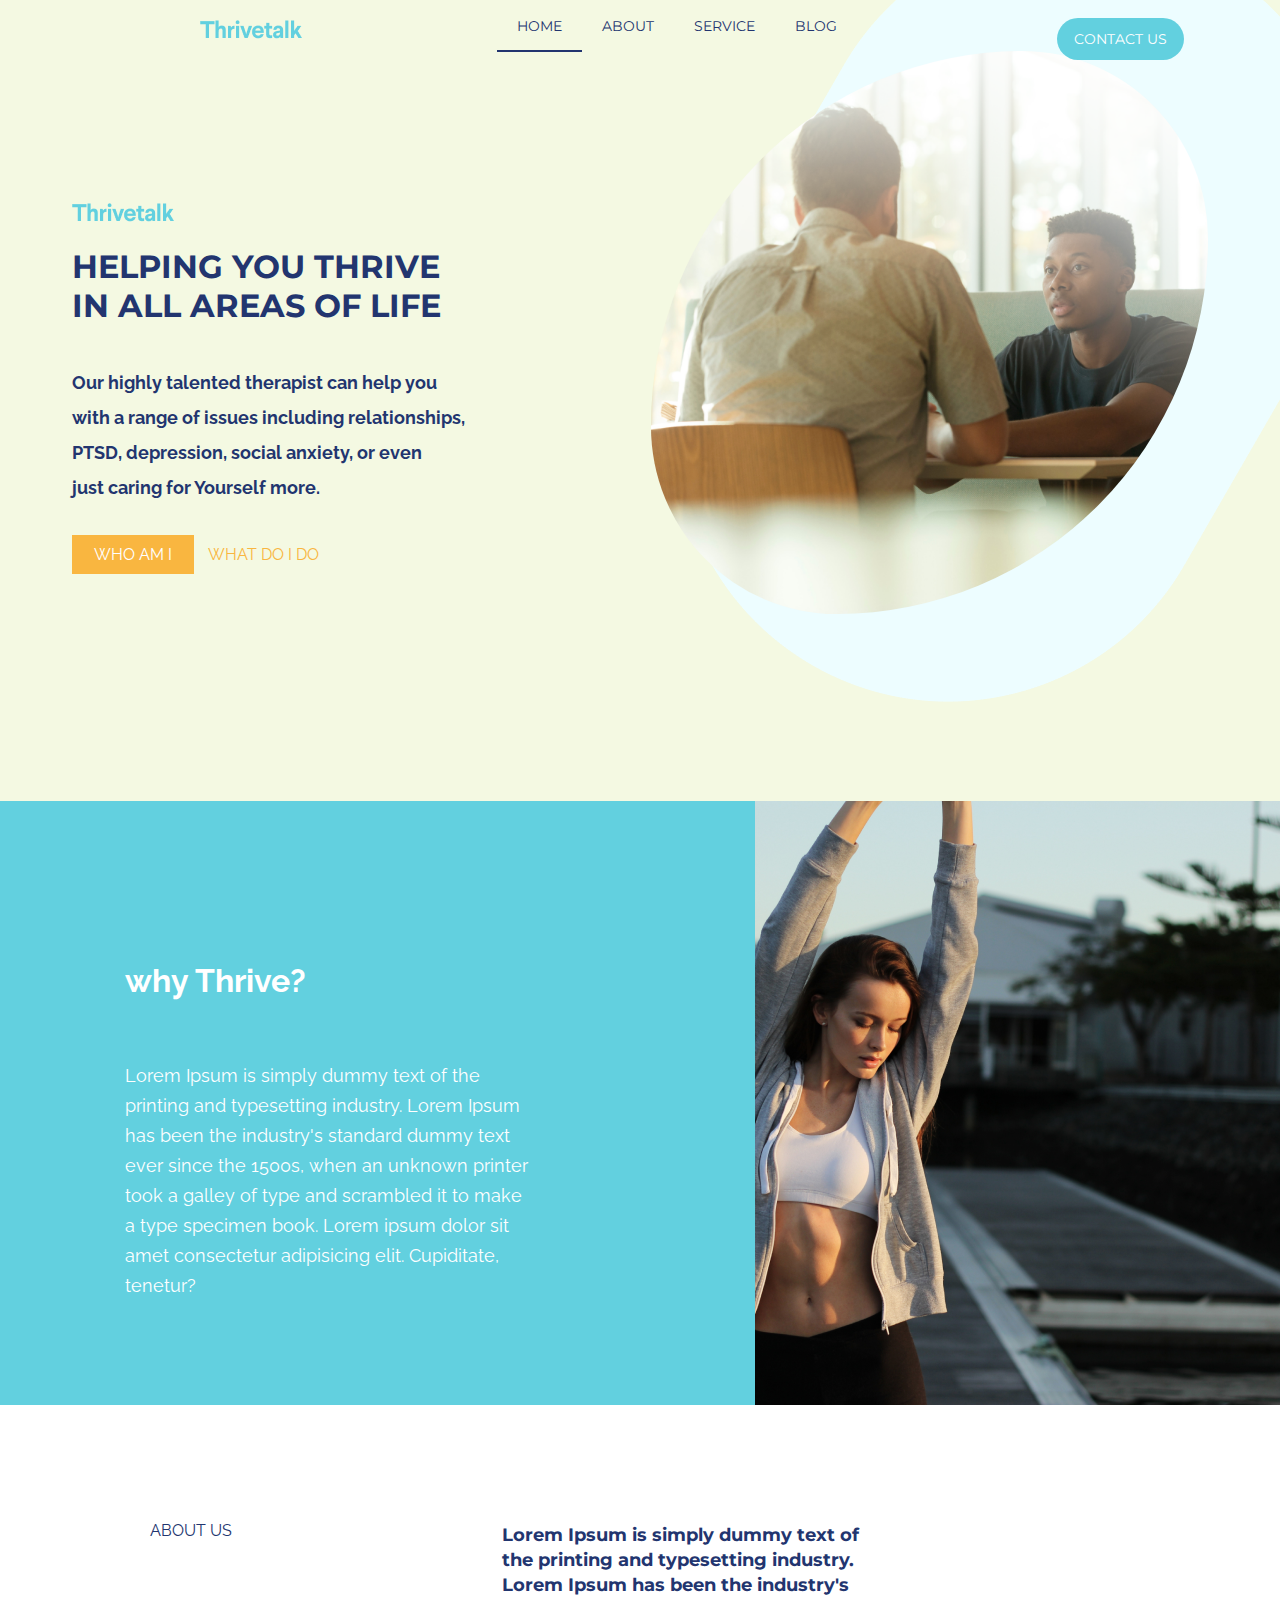
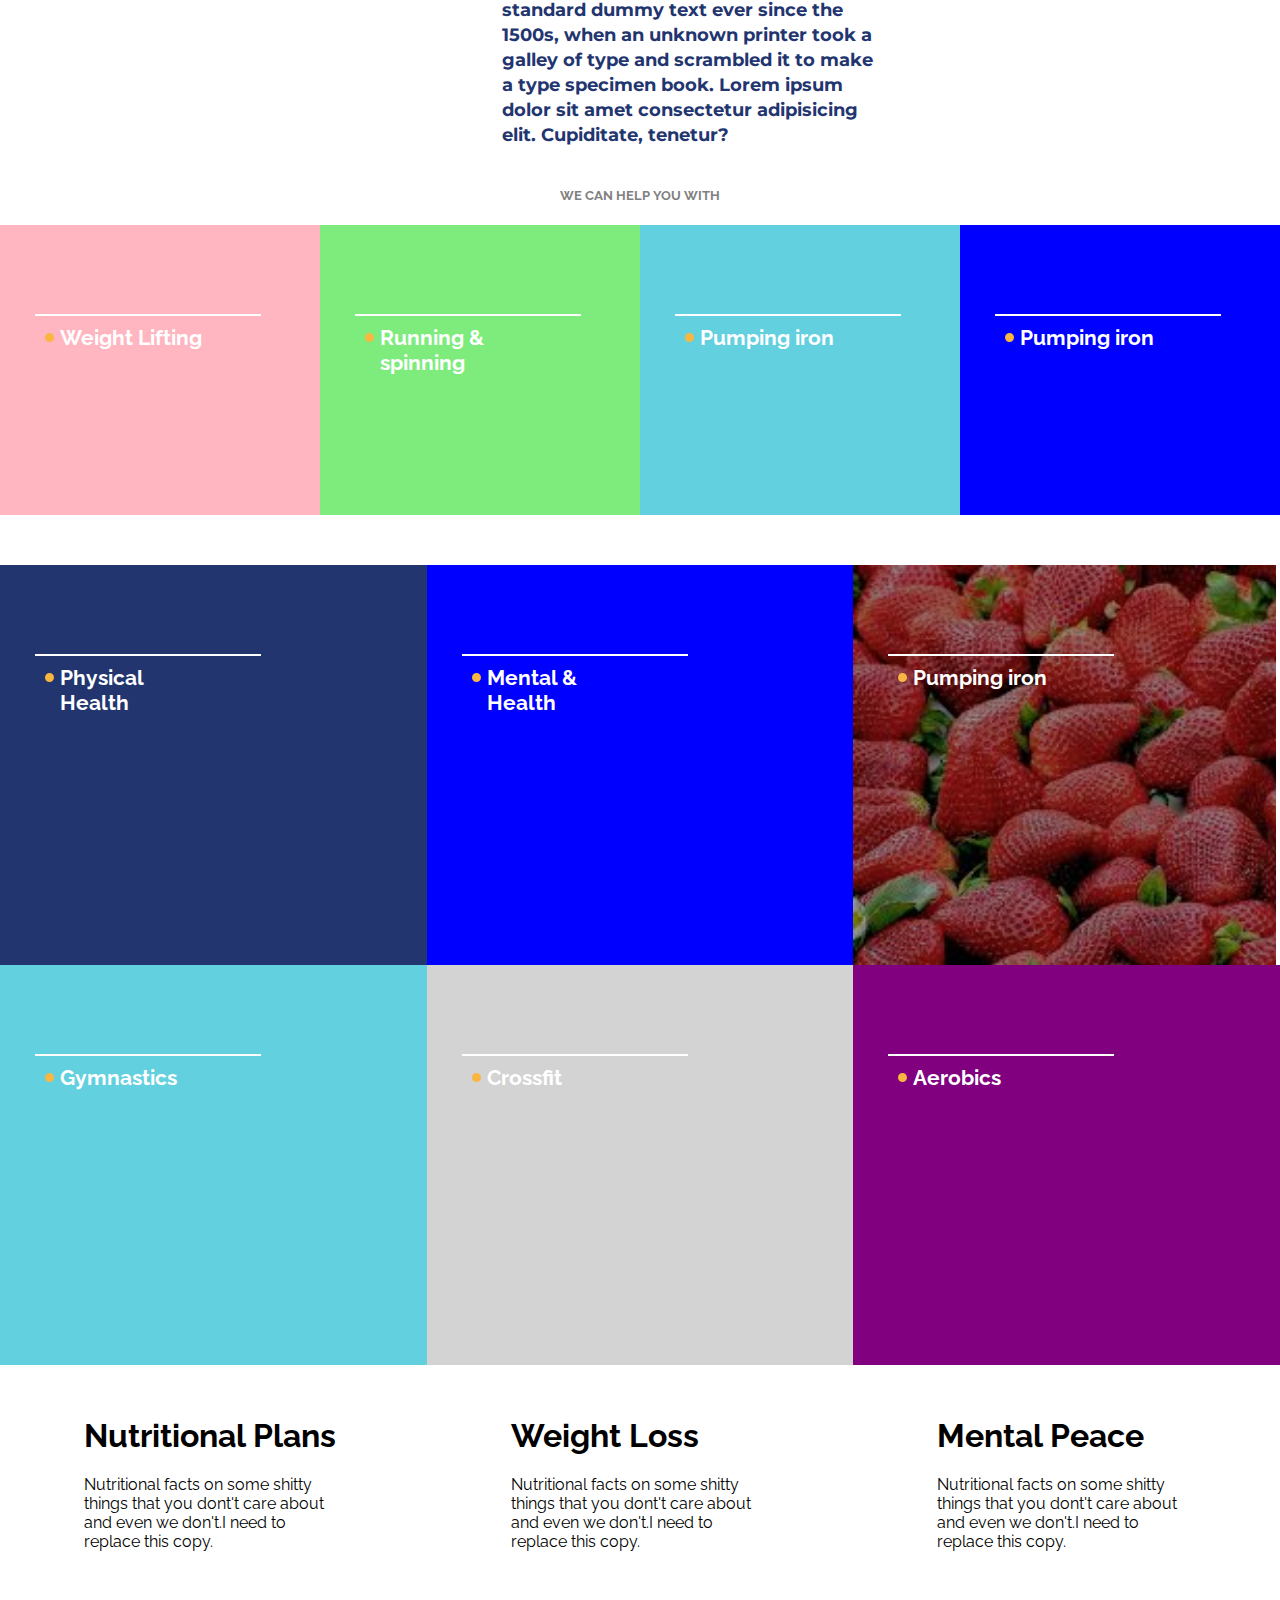
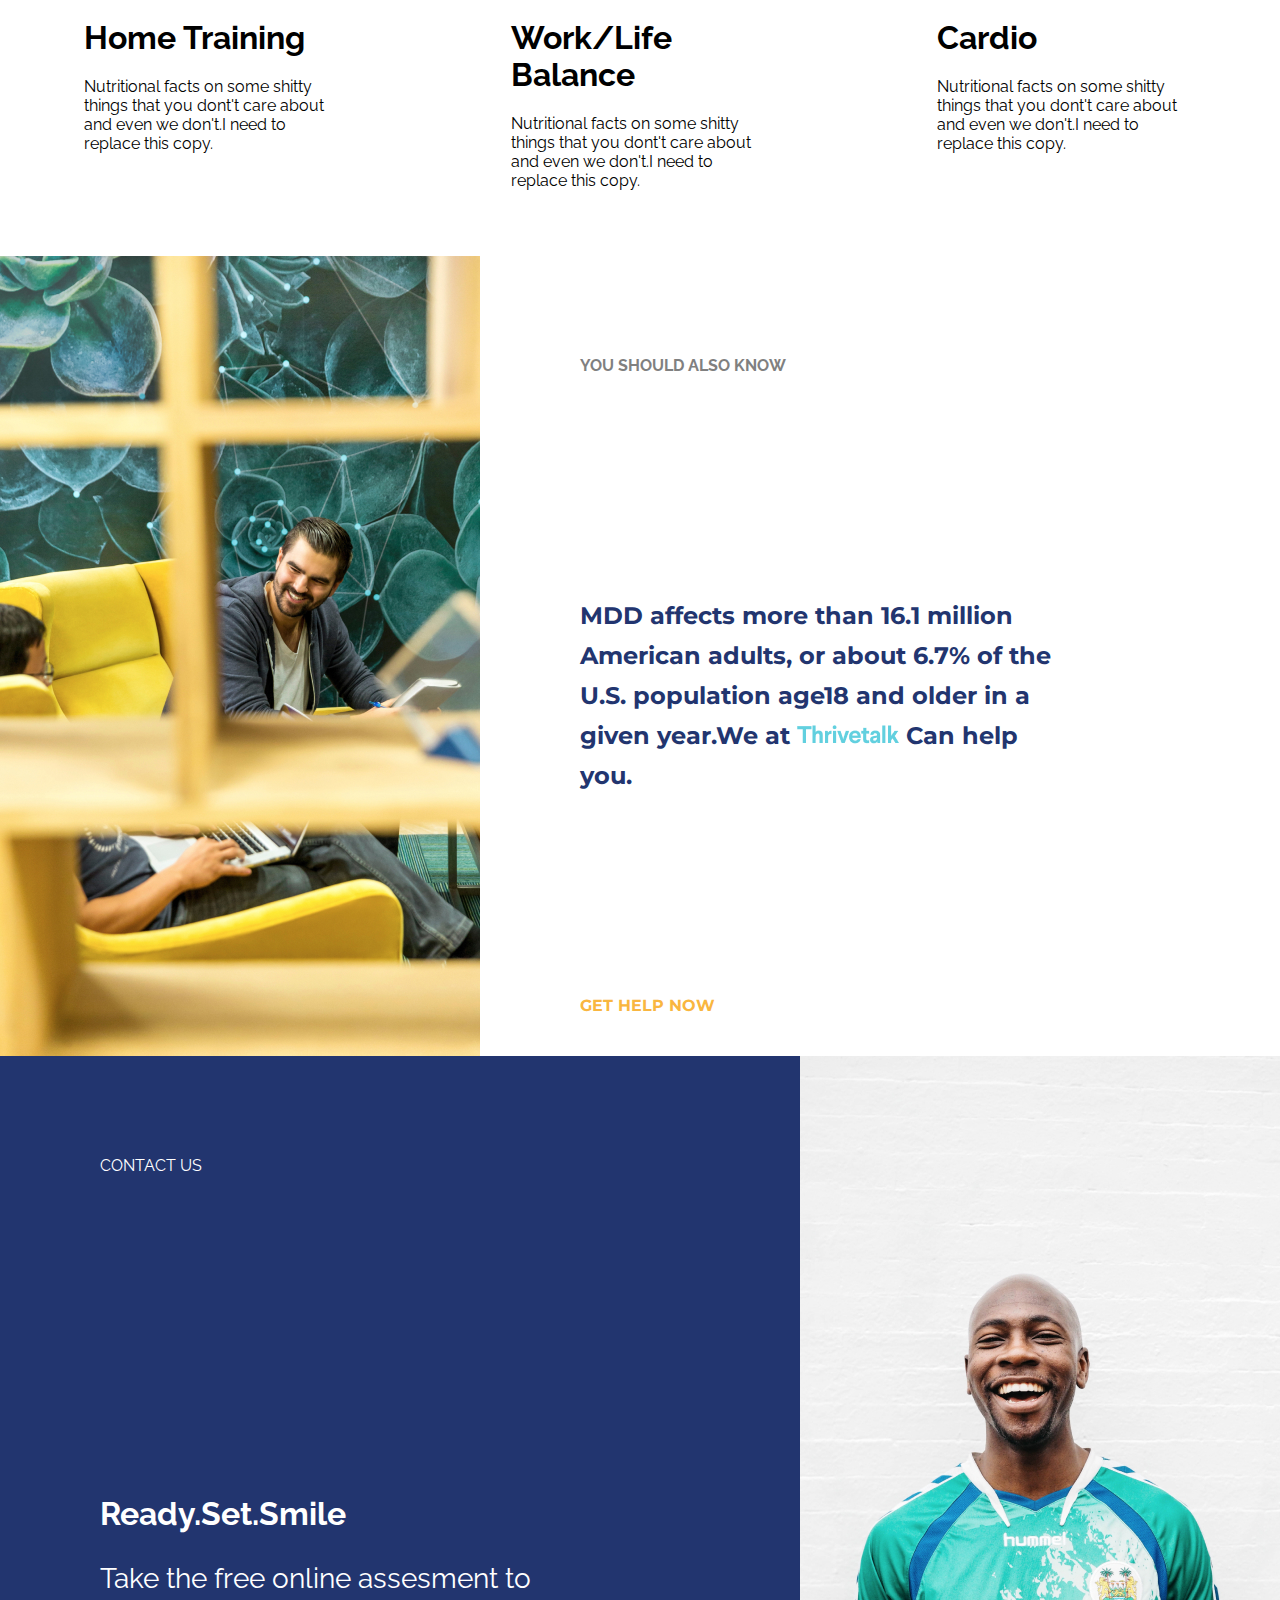
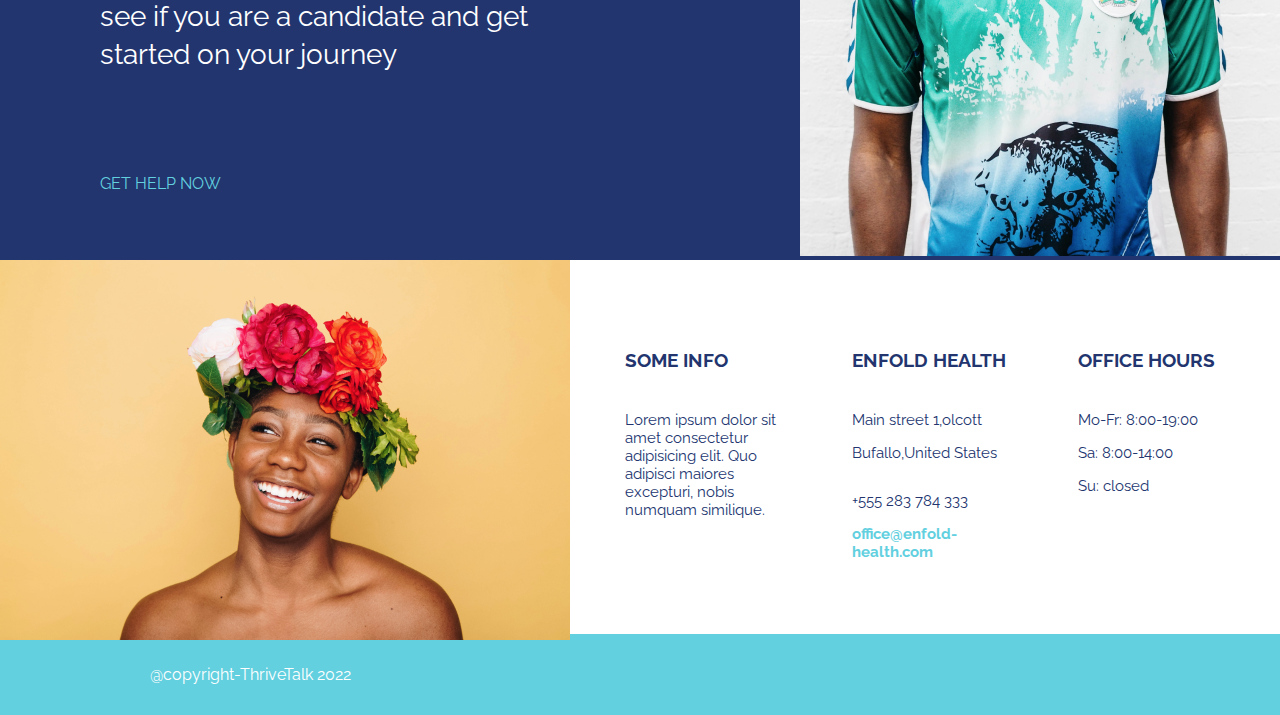
<file: index.html>
<!DOCTYPE html>
<html lang="en">
<head>
    <meta charset="UTF-8">
    <meta http-equiv="X-UA-Compatible" content="IE=edge">
    <meta name="viewport" content="width=device-width, initial-scale=1.0">
    <link rel="icon" type="webp" href="./Thrivetalk.ico">
    <link rel="stylesheet" href="css/project3.css">
    <title>Project3</title>
</head>
<body>
    <header class="main">
        <nav class="main-nav">
            <div class="logo">
                <img src="./images/Thrivetalk.png" alt="">
            </div>
            <ul class="main-list">
                <li class="nav-list"><a class="nav-link link-h" href="#">HOME</a></li>
                <li class="nav-list"><a class="nav-link link-h2" href="#">ABOUT</a></li>
                <li class="nav-list"><a class="nav-link link-h2" href="#">SERVICE</a></li>
                <li class="nav-list"><a class="nav-link link-h2" href="#">BLOG</a></li>
            </ul>
            <div class="main-list2 list3">
                <li class="nav-list n-list"><a class="nav-link active" href="#">CONTACT US</a></li>
            </div>
        </nav>
        </div>
        <div class="main-header">
    <div class="content">
            <img src="./images/Thrivetalk.png" alt="">
            <h1 class="heading">HELPING YOU THRIVE <br> IN ALL AREAS OF LIFE</h1>
            <p class="head-info">Our highly talented therapist can help you <br> with a range of issues including relationships, <br> PTSD, depression, social anxiety, or even <br> just caring for Yourself more.</p>
            <div class="m-thrive-link">
            <a class="thrive-link" href="#">WHO AM I</a>
            <a class="thrive-link2" href="#">WHAT DO I DO</a>
            </div>
        </div>
        <div>
            <img class="head-img" src="./images/linkedin-sales-navigator-406825.png" alt="">
        </div>
    </div>
    </header>
    <div class="section-2">
        <div>
        <h1 class="sub-head">why Thrive?</h1>
        <p class="sub-para">Lorem Ipsum is simply dummy text of the printing and typesetting industry. Lorem Ipsum has been the industry's standard  dummy text ever since the 1500s, when an unknown printer took a galley of type and scrambled it to make a type specimen book. Lorem ipsum dolor sit amet consectetur adipisicing elit. Cupiditate, tenetur?</p>
        </div>
        <img class="sec2-img" src="./images/christopher-campbell-40367.png" alt="">
    </div>
    <div class="section-3">
        <p class="about">ABOUT US</p>
        <P class="sec3-info para">Lorem Ipsum is simply dummy text of the printing and typesetting industry. Lorem Ipsum has been the industry's standard dummy text ever since the 1500s, when an unknown printer took a galley of type and scrambled it to make a type specimen book. Lorem ipsum dolor sit amet consectetur adipisicing elit. Cupiditate, tenetur?</P>
    </div>
    <div class="data">
        <h5>WE CAN HELP YOU WITH</h5>
    </div>
    <div class="main-box">
        <div class="box-1 s-box"><h2 class="sub-box1">Weight Lifting</h2></div>
        <div class="box-1 box-2 s-box"><h1 class="sub-box1 sub-box">Running & <br> spinning</h1></div>
        <div class="box-1 box-3 s-box"><h1 class="sub-box1">Pumping iron</h1></div>
        <div class="box-1 box-4 s-box"><h1 class="sub-box1 ">Pumping iron</h1></div>
    </div>
    <div class="main-box main-box2">
        <div class="box1 box-5 s-box"><h1 class="sub-box1">Physical <br> Health</h1></div>
        <div class="box1 box-6 s-box"><h1 class="sub-box1 sub-box">Mental & <br> Health</h1></div>
        <div class="box1 box-7 s-box"><h1 class="sub-box1">Pumping iron</h1></div>
    </div>
    <div class="main-box">
        <div class="box1 box-8 s-box"><h1 class="sub-box1">Gymnastics</h1></div>
        <div class="box1 box-9 s-box"><h1 class="sub-box1 sub-box">Crossfit</h1></div>
        <div class="box1 box-10 s-box"><h1 class="sub-box1">Aerobics</h1></div>
    </div>
    <div class="about-data">
        <div class="data2">
            <h1>Nutritional Plans</h1>
            <p>Nutritional facts on some shitty things that you dont't care about and even we don't.I need to replace this copy.</p>
        </div>
        <div class="data2">
            <h1>Weight Loss</h1>
            <p>Nutritional facts on some shitty things that you dont't care about and even we don't.I need to replace this copy.</p>
        </div>
        <div class="data2">
            <h1>Mental Peace</h1>
            <p>Nutritional facts on some shitty things that you dont't care about and even we don't.I need to replace this copy.</p>
        </div>
    </div>
    <div class="about-data">
        <div class="data2">
            <h1>Home Training</h1>
            <p>Nutritional facts on some shitty things that you dont't care about and even we don't.I need to replace this copy.</p>
        </div>
        <div class="data2">
            <h1>Work/Life Balance</h1>
            <p>Nutritional facts on some shitty things that you dont't care about and even we don't.I need to replace this copy.</p>
        </div>
        <div class="data2">
            <h1>Cardio</h1>
            <p>Nutritional facts on some shitty things that you dont't care about and even we don't.I need to replace this copy.</p>
        </div>
    </div>
    <div class="right-data">
        <div>
            <img src="./images/linkedin-sales-navigator-402831.jpg" alt="">
        </div>
        <div>
            <h4 class="thrive-h">YOU SHOULD ALSO KNOW</h4>
            <h2 class="thrive-data">MDD affects more than 16.1  million American adults, or about 6.7% of the U.S. population age18 and older in a given year.We at <img src="./images/Thrivetalk.png" alt=""> Can help you.</h2>
            <div class="thrive-lnk">
            <a href="#" class="thrive-last">GET HELP NOW</a>
            </div>
        </div>
    </div>
    <div class="about-cntct">
        <div class="cntct-data">
            <div>
                <p class="main-cntct">CONTACT US</p>
            </div>
            <h1 class="m-head">Ready.Set.Smile</h1>
            <p class="cntct-para">Take the free online assesment to see if you are a candidate and get started on your journey</p>
            <div class="cntct-link">
            <a href="#" class="cntct-help">GET HELP NOW</a>
            </div>
        </div>
        <div>
            <img class="cntct-img" src="./images/charles-etoroma-390119.jpg" alt="">
        </div>
    </div>
    <div class="main-footer">
        <div>
            <img src="./images/autumn-goodman-242825.jpg" alt="img">
        </div>
        <div class="fot-data fot-1">
            <h3>SOME INFO</h3>
            <P class="fot-info">Lorem ipsum dolor sit amet consectetur adipisicing elit. Quo adipisci maiores excepturi, nobis numquam similique.</P>
        </div>
        <div class="fot-data">
            <h3>ENFOLD HEALTH</h3>
            <div class="fot-info">
            <P>Main street 1,olcott</P>
            <p>Bufallo,United States</p>
            <p class="phn-no">+555 283 784 333</p>
            <p class="mail">office@enfold-health.com</p>
            </div>
        </div>
        <div class="fot-data">
            <h3>OFFICE HOURS</h3>
            <div class="fot-info">
            <p>Mo-Fr: 8:00-19:00</p>
            <p>Sa: 8:00-14:00</p>
            <p>Su: closed</p>
            </div>
        </div>
    </div>
    <div class="end">
        <p class="end-para">@copyright-ThriveTalk  2022</p>
    </div>
</body>
</html>
</file>
<file: css/project3.css>
@import url('https://fonts.googleapis.com/css2?family=Montserrat:wght@100;200;400;500;600;700&family=Raleway:wght@200;300;400&display=swap');
body{
    padding: 0;
    margin: 0;
    font-family: 'Raleway', sans-serif;
}
:root{
    --style:none;
    --navy:#22356F;
    --dsply:flex;
    --clr:#F9B640;
    --sky: #62D0DF;
    --white: white;
    --decor: none;
    --font: 'Montserrat', sans-serif;
}
.main{
    background-image: url('../images/Rectangle\ 3.1.png');
    background-position: top right;
    background-repeat: no-repeat;
    background-color: #F4F9E2;
}
.main-nav{
    display: flex;
    font-family: var(--font);
}
.main-list{
    display: flex;
    margin-left: 155px;
}
.nav-list{
    list-style-type: none;
}
.logo{
    margin-top: 20px;
    margin-left: 200px;
}
.nav-link{
    text-decoration: none;
    padding: 15px 20px;
    color: var(--navy);
    font-family: var(--font);
    font-size: 14px;
}
.list3{
    margin-left: 200px;
}
.n-list{
    margin-top: 21px;
}
.active{
    background-color: #62D0DF;
    color: white;
    top: 18px;
    position: absolute;
    border-radius: 45px;
    padding: 12px 17px;
}
.main-header{
    display: flex;
    justify-content: center;
}
.m-thrive-link{
    margin-top: 40px;
}
.heading{
    font-family: var(--font);
    color: var(--navy);
}
.thrive-link{
    text-decoration: none;
    background-color: #F9B640;
    color: white;
    padding: 10px 22px;
}
.head-img{
    max-width: 100%;
    border-radius: 100% 50% 100%;
    float: right;
    height: 75%;
}
.content{
    margin-top: 152px;
}
.head-info{
    font-size: 18px;
    line-height: 35px;
    margin-top: 40px;
    color: var(--navy);
    font-weight: bold;
}
.thrive-link2{
    text-decoration: var(--decor);
    margin-left: 10px;
    color: var(--clr);
}
.link-h{
    border-bottom: 2px solid var(--navy);
}
.link-h2:hover{
    border-bottom: 2px solid var(--navy);
    margin-left: 10px;
    transition: 0.5s;
}
.section-2{
        display: var(--dsply);
        background-color: var(--sky);
        color: var(--white);
}
.sub-head{
    transform: translate(125px,140px);
}
.sub-para{
    transform: translate(125px,180px);
    font-size: 18px;
    line-height: 30px;
    width: 54%;
}
.section-3{
    display: var(--dsply);
    margin-top: 100px;
    color: var(--navy);
}
.about{
    margin-left: 150px;
}
.sec3-info{
    padding-left: 270px;
}
.para{
    width: 30%;
    line-height: 25px;
    font-size: 18px;
    font-family: var(--font);
    font-weight: bold;
}
.data{
    text-align: center;
    color: grey;
}
.main-box{
    display: flex;
    position: relative;
}
.box-1{
    background-color: lightpink;
    width: 340px;
    height: 290px;
}
.sub-box1{
    color: var(--white);
    margin-top: 100px;
    margin-left: 60px;
    font-size: 21px;
}
.sub-box1::before{
    position: absolute;
    content: "";
    border-top: 2px solid var(--white);
    width: 226px;
    margin-left: -25px;
    top: 89px;
}
.s-box::after{
    position: absolute;
    content: "";
    border: 2px solid var(--clr);
    background-color: #F9B640;
    width: 5px;
    border-radius: 50%;
    height: 5px;
    top: 108px;
    margin-left: 45px;
}
.box-2{
    background-color: #7dec7d;
}
.box-3{
    background-color: var(--sky);
}
.box-4{
    background-color: blue;
}
.main-box2{
    margin-top: 50px;
}
.box-5{
    background-color: var(--navy);
}
.box-6{
    background-color: blue;
}
.box-7::before{
    background-image: url('../images/nutrition.jpg');
    background-repeat: none;
    background-size: cover;
    content: "";
  position: absolute;
  top: 0;
  z-index: -1;
  height: 100%;
  width: 33%;
 filter: brightness(0.6);
}
.box1{
    width: 450px;
    height: 400px;
}
.box-8{
    background-color: var(--sky);
}
.box-9{
    background-color: lightgrey;
}
.box-10{
    background-color: purple;
}
.about-data{
    display: var(--dsply);
    margin-top: 30px;
}
.data2{
    padding: 0px 84px;
}
.right-data{
    display: flex;
    margin-top: 50px;
}
.thrive-h{
    margin-top: 100px;
    margin-left: 100px;
    color: grey;
}
.thrive-data{
    width: 61%;
    transform: translate(100px, 200px);
    line-height: 40px;
    color: var(--navy);
    font-family: var(--font);
}
.thrive-lnk{
    margin-top: 400px;
}
.thrive-last{
    color: var(--clr);
    text-decoration: var(--decor);
    font-family: var(--font);
    font-weight: bold;
    margin-left: 100px;
}
.about-cntct{
    display: flex;
    background-color: var(--navy);
    margin-top: -4px;
}
.m-head{
    margin-top: 320px;
    margin-left: 100px;
}
.main-cntct{
    color: var(--white);
    margin-top: 100px;
    margin-left: 100px;
}
.cntct-data{
    color: var(--white);
}
.cntct-img{
    margin-left: 188px;
}
.cntct-para{
    font-size: 28px;
    width: 74%;
    line-height: 38px;
    margin-left: 100px;
}
.cntct-link{
    margin-top: 100px;
    margin-left: 100px;
}
.cntct-help{
    color: var(--sky);
    text-decoration: var(--decor);
}
.main-footer{
    display: var(--dsply);
}
.fot-data{
    width: 16%;
    padding: 0px 25px;
    margin-top: 70px;
    color: var(--navy);
}
.phn-no{
    margin-top: 30px;
}
.fot-info{
    margin-top: 40px;
    font-size: 15px;
}
.fot-1{
    margin-left: 30px;
}
.mail{
    color: var(--sky);
    font-weight: bold;
}
.end{
    background-color: var(--sky);
    padding: 15px 0px;
    margin-top: -10px;
}
.end-para{
    margin-left: 150px;
    color: var(--white);
}
</file>
